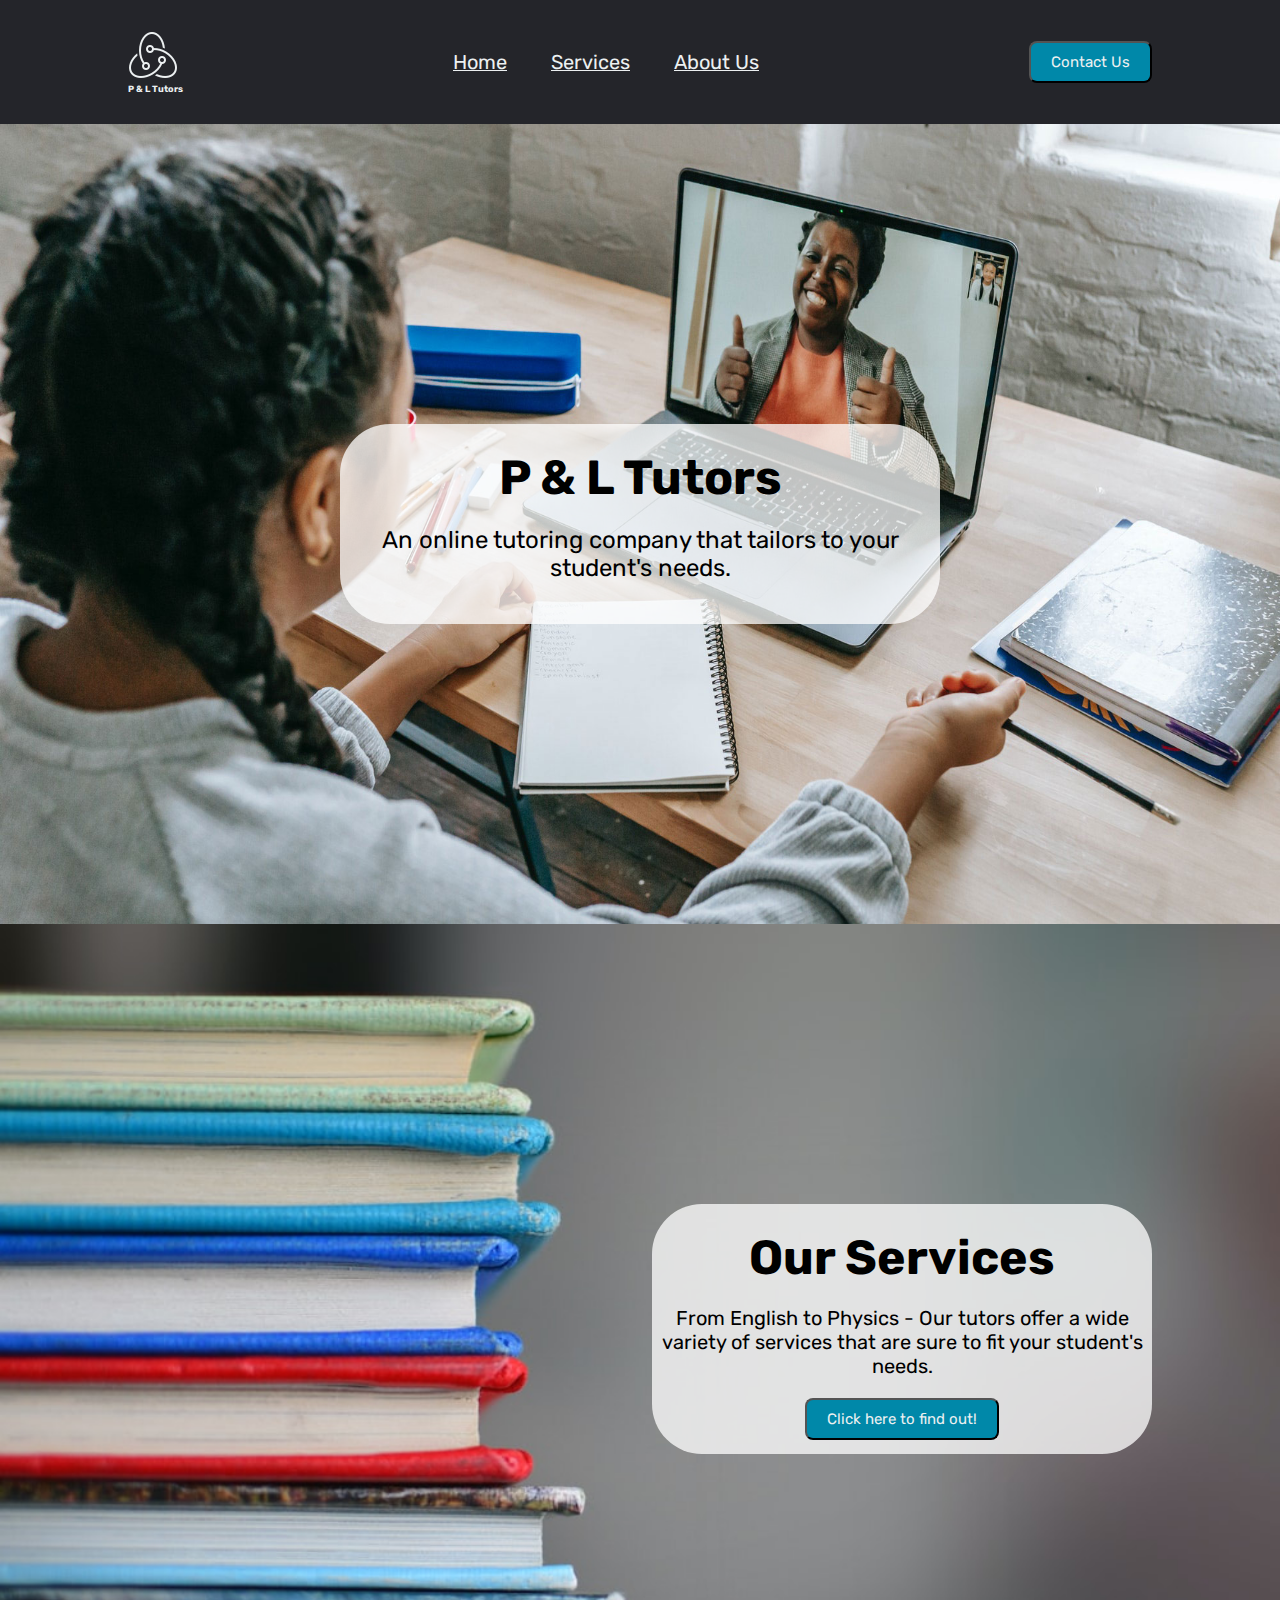
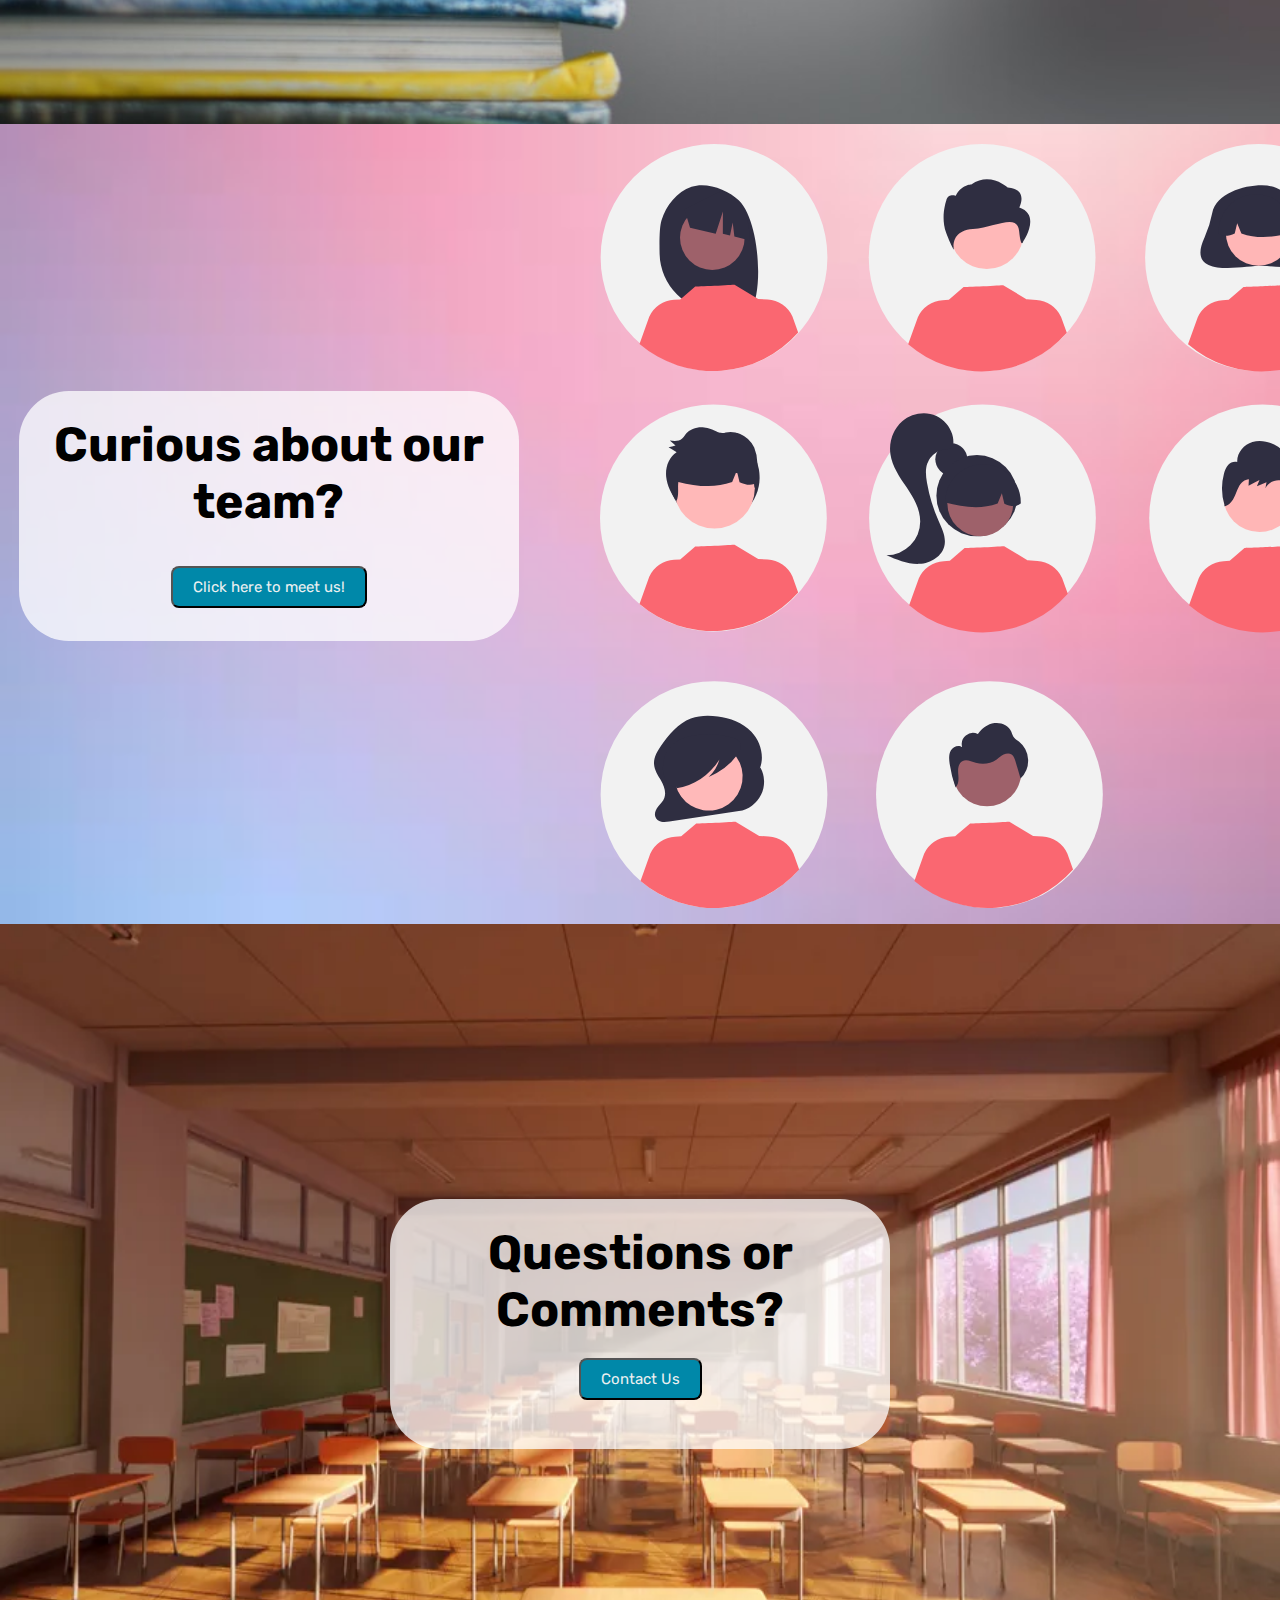
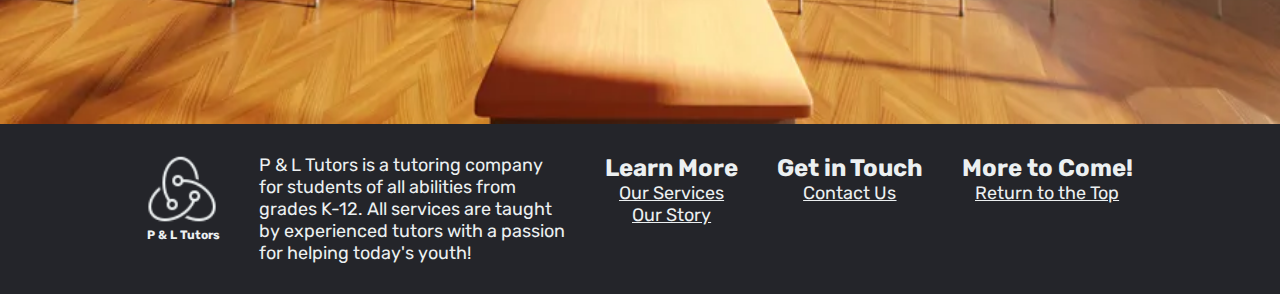
<file: index.html>
<!DOCTYPE html>
<html lang="en">
    <head>
        <link rel="stylesheet" href="./style.css"/>
        <title> P & L Tutors </title>
    </head>
    <body>
        <!-- Navigation Bar -->
        <header>
            <div class="name__logo--container">
                <img src="./images/PLLogo.png" alt="Company Logo" class="logo">
                <h1 class="company__name"> P & L Tutors</h1>
            </div>
            <nav>
                <ul class="nav__links">
                    <li><a class="nav__opt" href="./index.html">Home</a></li>
                    <li><a class="nav__opt" href="./services.html">Services</a></li>
                    <li><a class="nav__opt" href="./about.html">About Us</a></li>
                </ul>
            </nav>
            <button class="nav__button" onclick="window.location.href='./contact.html';">Contact Us</button>
        </header>
        <!-- Intro Section -->
        <div class="intro__container">
            <img src="./images/intro__image.jpeg" alt="Intro Image" class="intro__img">
            <div class="intro__content">
                <h3 class="intro__heading">P & L Tutors</h3>
                <p class="intro__para">An online tutoring company that tailors to your student's needs.</p>
            </div>
        </div>
        <!-- Services Section -->
        <div class="services__container">
            <img src="./images/services__image.jpeg" alt="Services Background" class="services__img">
            <div class="services__content">
                <h3 class="services__heading">Our Services</h3>
                <p class="services__para">From English to Physics - Our tutors offer a wide variety of services that are sure to fit your student's needs.</p>
                <button class="services__button" onclick="window.location.href='./services.html';">Click here to find out!</button>
            </div>
        </div>
        <!-- About Us Section -->
        <div class="about__container">
            <img src="./images/about__image.jpeg" alt="About Image" class="about__img">
            <div class="about__content">
                <div class="about__text">
                    <h3 class="about__content">Curious about our team?</h3>
                    <button class="about__button" onclick="window.location.href='./about.html';">Click here to meet us!</button>
                </div>
                <img src="./images/team__image.svg" alt="Team Image" class="about__team">
            </div>
        </div>
        <!-- Contact Us Section -->
        <div class="contact__container">
            <img src="./images/contact__image.jpg" alt="Contact Image" class="contact__img">
            <div class="contact__content">
                <h3 class="contact__heading">Questions or Comments?</h3>
                <button class="contact__button" onclick="window.location.href='./contact.html';">Contact Us</button>
            </div>
        </div>
    </body>
    <!-- Footer Section -->
    <footer>
        <div class="footer__container">
            <div class="footer__logo--container">
                <img src="./images/PLLogo.png" alt="P and L Logo" class="footer__logo">
                <h1 class="footer__logo--text">P & L Tutors</h1>
            </div>
            <p class="footer__text">P & L Tutors is a tutoring company for students of all abilities from grades K-12. All services are taught by experienced tutors with a passion for helping today's youth!</p>
            <ul class="footer__col">
                <li class="footer__head"><strong>Learn More</strong></li>
                <li><a href="./services.html" class="footer__opt">Our Services</a></li>
                <li><a href="./about.html" class="footer__opt">Our Story</a></li>
            </ul>
            <ul class="footer__col">
                <li class="footer__head"><strong>Get in Touch</strong></li>
                <li><a href="./contact.html" class="footer__opt">Contact Us</a></li>
            </ul>
            <ul class="footer__col">
                <li class="footer__head"><strong>More to Come!</strong></li>
                <li><a href="./index.html" class="footer__opt">Return to the Top</a></li>
            </ul>
        </div>
    </footer>
</html>
</file>
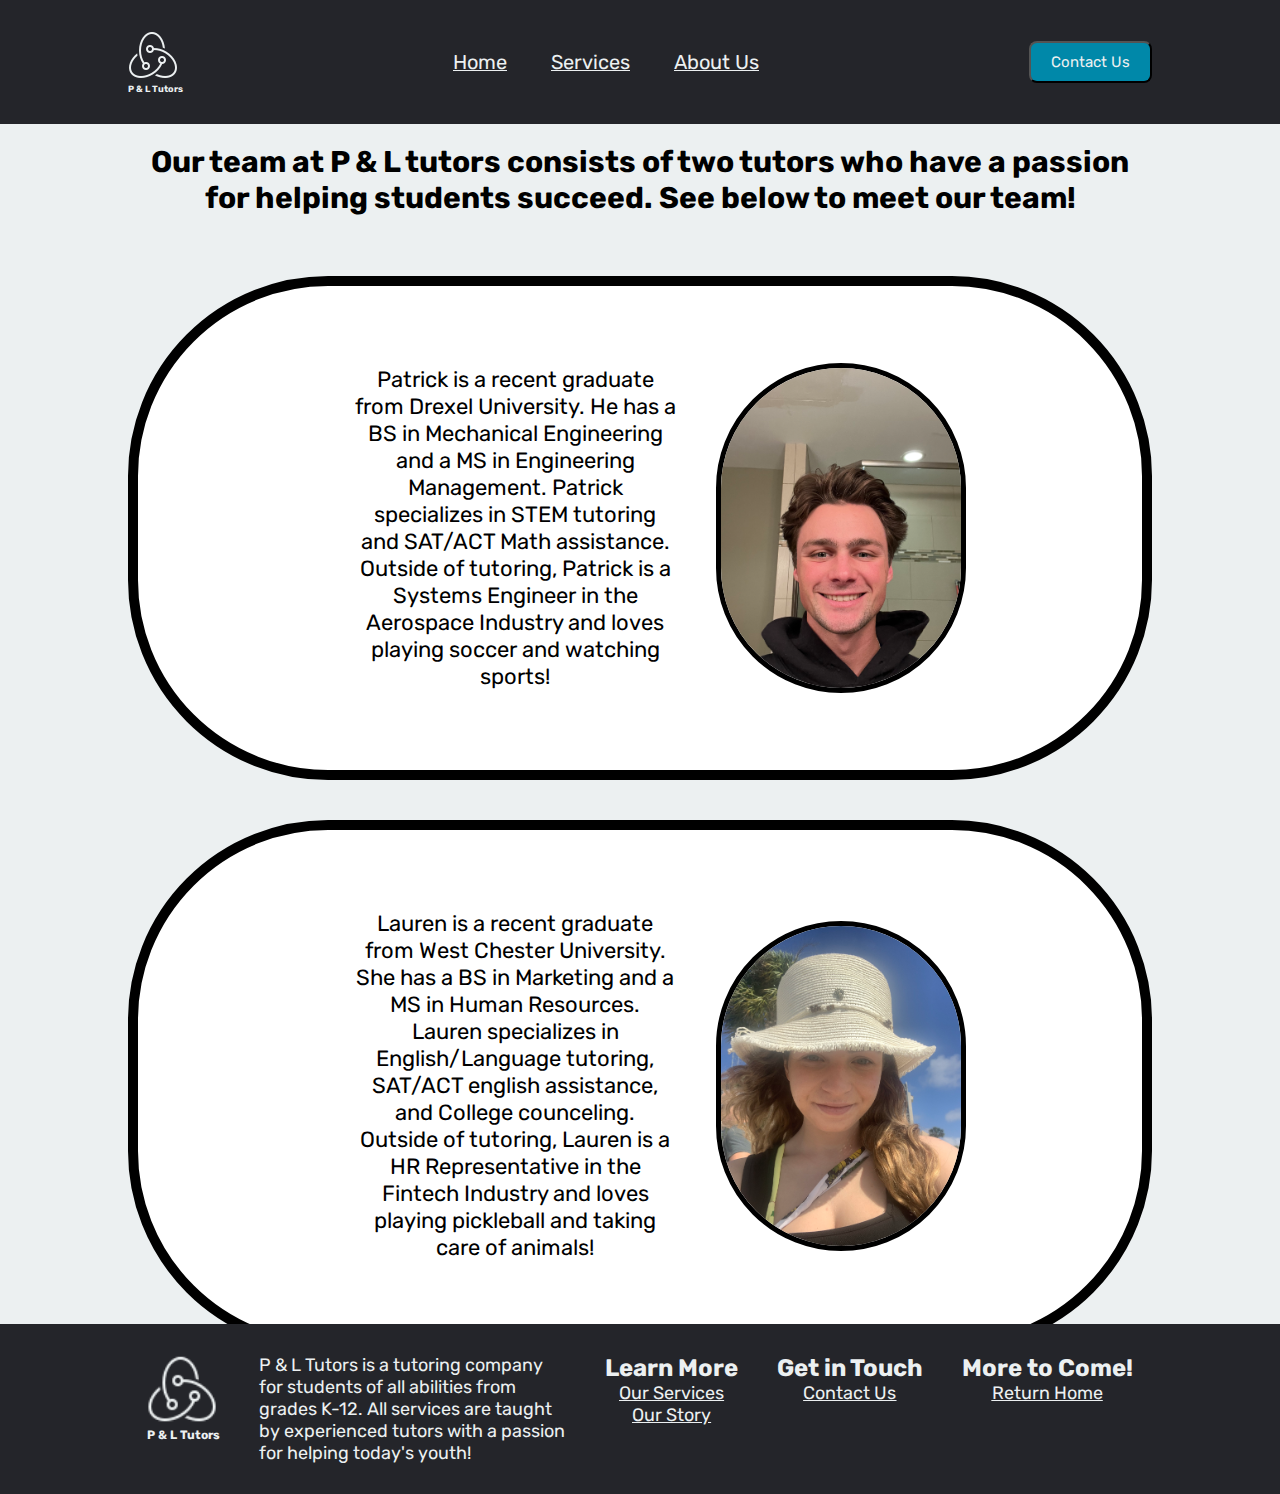
<file: about.html>
<!DOCTYPE html>
<html lang="en">
<head>
    <meta charset="UTF-8">
    <meta name="viewport" content="width=device-width, initial-scale=1.0">
    <title>About Us Page</title>
    <link rel="stylesheet" href="./style.css"/>
</head>
<body>
    <!-- Navigation Bar -->
    <header>
        <div class="name__logo--container">
            <img src="./images/PLLogo.png" alt="Company Logo" class="logo">
            <h1 class="company__name"> P & L Tutors</h1>
        </div>
        <nav>
            <ul class="nav__links">
                <li><a class="nav__opt" href="./index.html">Home</a></li>
                <li><a class="nav__opt" href="./services.html">Services</a></li>
                <li><a class="nav__opt" href="./about.html">About Us</a></li>
            </ul>
        </nav>
        <button class="nav__button" onclick="window.location.href='./contact.html';">Contact Us</button>
    </header>
    <!-- About Body -->
    <div class="about__container--page">
        <p class="about__para">Our team at P & L tutors consists of two tutors who have a passion for helping students succeed. See below to meet our team! </p>
        <div class="tutors">
            <div class="tutor__one">
                <p class="tutor__para">Patrick is a recent graduate from Drexel University. He has a BS in Mechanical Engineering and a MS in Engineering Management. Patrick specializes in STEM tutoring and SAT/ACT Math assistance. Outside of tutoring, Patrick is a Systems Engineer in the Aerospace Industry and loves playing soccer and watching sports!</p>
                <img src="./images/patrick__image.jpg" alt="Patrick Image" class="tutor__img">
            </div>
            <div class="tutor__two">
                <p class="tutor__para">Lauren is a recent graduate from West Chester University. She has a BS in Marketing and a MS in Human Resources. Lauren specializes in English/Language tutoring, SAT/ACT english assistance, and College counceling. Outside of tutoring, Lauren is a HR Representative in the Fintech Industry and loves playing pickleball and taking care of animals!</p>
                <img src="./images/lauren__image.jpg" alt="Lauren Image" class="tutor__img">
            </div>
        </div>
    </div>
    <!-- Footer Section -->
    <footer>
        <div class="footer__container">
            <div class="footer__logo--container">
                <img src="./images/PLLogo.png" alt="P and L Logo" class="footer__logo">
                <h1 class="footer__logo--text">P & L Tutors</h1>
            </div>
            <p class="footer__text">P & L Tutors is a tutoring company for students of all abilities from grades K-12. All services are taught by experienced tutors with a passion for helping today's youth!</p>
            <ul class="footer__col">
                <li class="footer__head"><strong>Learn More</strong></li>
                <li><a href="./services.html" class="footer__opt">Our Services</a></li>
                <li><a href="./about.html" class="footer__opt">Our Story</a></li>
            </ul>
            <ul class="footer__col">
                <li class="footer__head"><strong>Get in Touch</strong></li>
                <li><a href="./contact.html" class="footer__opt">Contact Us</a></li>
            </ul>
            <ul class="footer__col">
                <li class="footer__head"><strong>More to Come!</strong></li>
                <li><a href="./index.html" class="footer__opt">Return Home</a></li>
            </ul>
        </div>
    </footer>
</body>
</html>
</file>
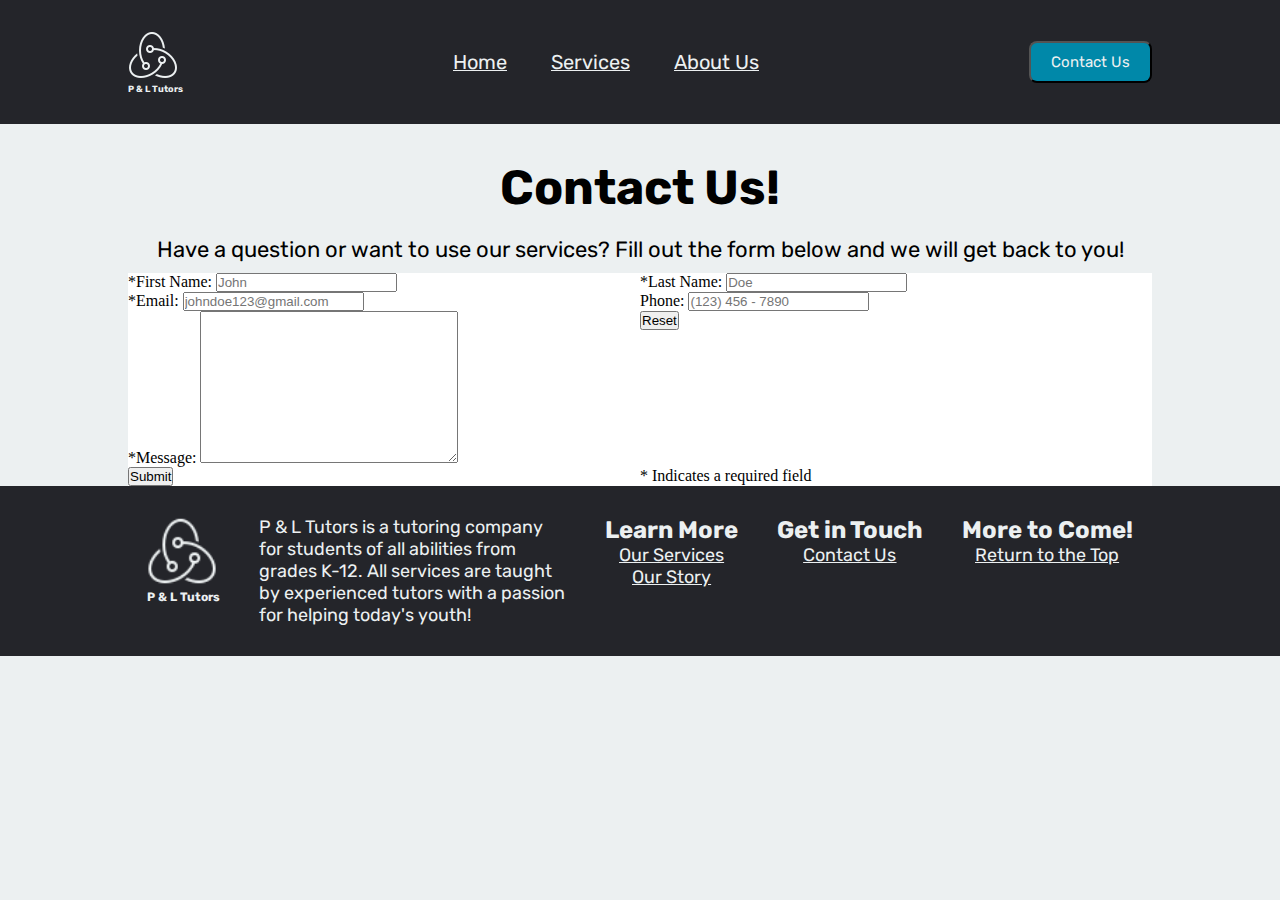
<file: contact.html>
<!DOCTYPE html>
<html lang="en">
<head>
    <meta charset="UTF-8">
    <meta name="viewport" content="width=device-width, initial-scale=1.0">
    <title>Contact Page</title>
    <link rel="stylesheet" href="./style.css">
    <script src="https://smtpjs.com/v3/smtp.js"></script>
</head>
<body>
    <!-- Navigation Bar -->
    <header>
        <div class="name__logo--container">
            <img src="./images/PLLogo.png" alt="Company Logo" class="logo">
            <h1 class="company__name"> P & L Tutors</h1>
        </div>
        <nav>
            <ul class="nav__links">
                <li><a class="nav__opt" href="./index.html">Home</a></li>
                <li><a class="nav__opt" href="./services.html">Services</a></li>
                <li><a class="nav__opt" href="./about.html">About Us</a></li>
            </ul>
        </nav>
        <button class="nav__button" onclick="window.location.href='./contact.html';">Contact Us</button>
    </header>
    <!-- Contact Form -->
    <div class="contact__heading">
        <h1 class="contact__header">Contact Us!</h1>
        <h3 class="contact__subheader">Have a question or want to use our services? Fill out the form below and we will get back to you!</h3>
    </div>

        <div class="contact__form">
            <div class="contact__item1 contact__item">
                <label for="fname">*First Name: </label>
                <input type="text" id="fname" placeholder="John" name="fname" required>
            </div>
            <div class="contact__item2 contact__item">
                <label for="lname">*Last Name: </label>
                <input type="text" id="lname" placeholder="Doe" name="lname" required>
            </div>
            <div class="contact__item3 contact__item">
                <label for="email">*Email: </label>
                <input type= "email" id="email" placeholder="johndoe123@gmail.com" name="email" required>
            </div>
            <div class="contact__item4 contact__item">
                <label for="phone"> Phone: </label>
                <input type="tel" id="phone" placeholder="(123) 456 - 7890" name="phone">
            </div>
            <div class="contact__item5 contact__item">
                <label for="message">*Message: </label>
                <textarea name="message" id="message" cols="30" rows="10" required></textarea>
            </div>
            <div class="contact__item6 contact__item">
                <button class="reset__btn" onclick="reset__info()">Reset</button>
            </div>
            <div class="contact__item7 contact__item">
                <button class="submit__btn" onclick="gather__info()">Submit</button>
            </div>
            <p class="extra__info">* Indicates a required field</p>
        </div>

    <!-- Footer Section -->
    <footer>
        <div class="footer__container">
            <div class="footer__logo--container">
                <img src="./images/PLLogo.png" alt="P and L Logo" class="footer__logo">
                <h1 class="footer__logo--text">P & L Tutors</h1>
            </div>
            <p class="footer__text">P & L Tutors is a tutoring company for students of all abilities from grades K-12. All services are taught by experienced tutors with a passion for helping today's youth!</p>
            <ul class="footer__col">
                <li class="footer__head"><strong>Learn More</strong></li>
                <li><a href="./services.html" class="footer__opt">Our Services</a></li>
                <li><a href="./about.html" class="footer__opt">Our Story</a></li>
            </ul>
            <ul class="footer__col">
                <li class="footer__head"><strong>Get in Touch</strong></li>
                <li><a href="./contact.html" class="footer__opt">Contact Us</a></li>
            </ul>
            <ul class="footer__col">
                <li class="footer__head"><strong>More to Come!</strong></li>
                <li><a href="./index.html" class="footer__opt">Return to the Top</a></li>
            </ul>
        </div>
    </footer>
    <script src="./main.js"></script>
</body>
</html>
</file>
<file: style.css>
@import url('https://fonts.googleapis.com/css2?family=Rubik:wght@400;700&display=swap');

/* CSS for the Header and Nav Bar */

* {
    box-sizing: border-box;
    margin: 0;
    padding: 0;
}

.company__name {
    font-family: "Rubik", sans-serif;
    font-weight: 700;
    color: #ecf0f1;
    font-size: 9px;
    z-index: 2;
    text-align: center;
}

.logo {
    cursor: pointer;
    z-index: 2;
}

li, .nav__opt {
    font-family: "Rubik", sans-serif;
    font-weight: 400;
    font-size: 20px;
    color: #ecf0f1;
    text-decoration: none;
}

header {
    display: flex;
    justify-content: space-between;
    align-items: center;
    padding: 30px 10%;
    background-color: #24252a;
    z-index: 1;
}

.nav__links {
    list-style: none;
}

.nav__links li {
    display: inline-block;
    padding: 0px 20px;
}

.navlinks li .nav__opt {
    transition: all 0.3s ease 0s;
    cursor: pointer;
}

.nav__opt:hover {
    color: #0088a9;
}

.nav__button {
    background-color: rgb(0, 136, 169, 1);
    padding: 10px 20px;
    border-radius: 8px;
    cursor: pointer;
    transition: all 0.3s ease 0s;
    font-family: "Rubik", sans-serif;
    font-weight: 400;
    font-size: 15px;
    color: #ecf0f1;
}
.nav__button:hover {
    background-color: rgb(0, 136, 169, 0.8);
}

body {
    background-color:#ecf0f1;
}

/* CSS for the Intro Section */

.intro__container {
    height: 800px;
    width: 100%;
    position: relative;
}

.intro__img {
    width: 100%;
    height: 100%;
    position: absolute;
}

.intro__content {
    width: 600px;
    height: 200px;
    position: absolute;
    background-color: rgb(255, 255, 255, 0.75);
    display: block;
    border-radius: 50px;
    text-align: center;
    justify-self: center;
    align-self: center;
    left: 50%;
    margin-left: -300px;
    top: 50%;
    margin-top: -100px;
}

.intro__content h3 {
    font-family: "Rubik", sans-serif;
    font-weight: 700;
    color: #000;
    font-size: 48px;
    text-align: center;
    padding: 25px 0 0 0;
}

.intro__content p {
    font-family: "Rubik", sans-serif;
    font-weight: 400;
    color: #000;
    font-size: 24px;
    text-align: center;
    padding: 20px 0 0 0;
}

/* CSS for the services section */

.services__container {
    height: 800px;
    width: 100%;
    position: relative;
}
.services__img {
    width: 100%;
    height: 100%;
    position: absolute;
}
.services__content {
    position: absolute;
    background-color: rgb(255, 255, 255, 0.75);
    width: 500px;
    height: 250px;
    display: block;
    border-radius: 50px;
    text-align: center;
    justify-self: center;
    align-self: center;
    top: 35%;
    right: 10%;
}

.services__content h3 {
    font-family: "Rubik", sans-serif;
    font-weight: 700;
    color: #000;
    font-size: 48px;
    text-align: center;
    padding: 25px 0 0 0;
}

.services__content p {
    font-family: "Rubik", sans-serif;
    font-weight: 400;
    color: #000;
    font-size: 20px;
    text-align: center;
    padding: 20px 0 0 0;
}

.services__button {
    background-color: rgb(0, 136, 169, 1);
    padding: 10px 20px;
    border-radius: 8px;
    cursor: pointer;
    transition: all 0.3s ease 0s;
    font-family: "Rubik", sans-serif;
    font-weight: 400;
    font-size: 15px;
    color: #ecf0f1;
    margin: 20px 0 0 0;
}

.services__button:hover {
    background-color: rgb(0, 136, 169, 0.8);
}

/* CSS for the About Section */

.about__container {
    height: 800px;
    width: 100%;
    position: relative;
}
.about__img {
    width: 100%;
    height: 100%;
    position: absolute; 
}

.about__content {
    position: absolute;
    display: flex;
}

.about__team {
    height: 100%;
    width: 100%;
    margin-top: 20px;
    margin-left: 600px;
}

.about__text {
    position: absolute;
    display: block;
    background-color: rgb(255, 255, 255, 0.75);
    width: 500px;
    height: 250px;
    text-align: center;
    top: 50%;
    margin-top: -125px;
    left: 21%;
    margin-left: -250px;
    border-radius: 50px;
}

.about__text h3 {
    font-family: "Rubik", sans-serif;
    font-weight: 700;
    color: #000;
    font-size: 48px;
    text-align: center;
    padding: 25px 0 0 0;
}

.about__button {
    background-color: rgb(0, 136, 169, 1);
    padding: 10px 20px;
    border-radius: 8px;
    cursor: pointer;
    transition: all 0.3s ease 0s;
    font-family: "Rubik", sans-serif;
    font-weight: 400;
    font-size: 15px;
    color: #ecf0f1;
    margin: 175px 0 0 0;
}

.about__button:hover {
    background-color: rgb(0, 136, 169, 0.8);
}

/* CSS for Contact Section */

.contact__container {
    height: 800px;
    width: 100%;
    position: relative;
}

.contact__img {
    width: 100%;
    height: 100%;
    position: absolute;
}

.contact__content {
    position: absolute;
    display: block;
    background-color: rgb(255, 255, 255, 0.75);
    width: 500px;
    height: 250px;
    text-align: center;
    border-radius: 50px;
    top: 50%;
    right: 50%;
    margin-top: -125px;
    margin-right: -250px;
}

.contact__heading {
    font-family: "Rubik", sans-serif;
    font-weight: 700;
    color: #000;
    font-size: 48px;
    text-align: center;
    padding: 25px 0 0 0;
}

.contact__button {
    background-color: rgb(0, 136, 169, 1);
    padding: 10px 20px;
    border-radius: 8px;
    cursor: pointer;
    transition: all 0.3s ease 0s;
    font-family: "Rubik", sans-serif;
    font-weight: 400;
    font-size: 15px;
    color: #ecf0f1;
    margin: 20px 0 0 0;
}

.contact__button:hover {
    background-color: rgb(0, 136, 169, 0.8);
}

/* CSS for the footer */

.footer__container {
    background-color: #24252a;
    display: flex;
    justify-content: space-around;
    padding: 30px 10%;
}

.footer__col .footer__head {
    text-decoration: none;
    list-style: none;
    font-family: "Rubik", sans-serif;
    font-weight: 400;
    font-size: 24px;
    color: #ecf0f1;
}

li, .footer__opt {
    text-decoration: underline;
    list-style: none;
    font-family: "Rubik", sans-serif;
    font-weight: 400;
    font-size: 18px;
    color: #ecf0f1;
    text-align: center;
}

.footer__text {
    font-family: "Rubik", sans-serif;
    font-weight: 400;
    font-size: 18px;
    color: #ecf0f1;
    width: 30%
}

.footer__logo {
    height: 70px;
    width: 70px;
}

.footer__logo--text {
    font-family: "Rubik", sans-serif;
    font-weight: 700;
    color: #ecf0f1;
    font-size: 12px;
    text-align: center;
}

/* CSS for Services Page */

.services__container {
    display: flex;
    width: 100%;
    height: 800px;
    justify-content: space-evenly;
    flex-wrap: wrap;
}

.catagory__container {
    height: 45%;
    width: 35%;
    border: 5px;
    border-style: solid;
    border-color: #000;
    display: block;
    text-align: center;
    background-color: #fff;
    border-radius: 60px;
    margin: 20px 0 0 0;
}

.container__head {
    text-align: center;
    font-family: "Rubik", sans-serif;
    font-weight: 700;
    color: #000;
    font-size: 30px;
    font-style: underline;
    padding: 10px 0 10px 0;
}

.container__text {
    text-align: center;
    font-family: "Rubik", sans-serif;
    font-weight: 400;
    color: #000;
    font-size: 18px;
    padding: 10px 0 10px 0;
}

.container__img {
    width: 300px;
    height: 200px;
    text-align: center;
}

.catagory__container:hover {
    background-color: #f0f0f4;
}

/* CSS for the about page */

.about__container--page {
    width: 100%;
    height: 1200px;
    display: block;
    align-self: center;
    padding: 0 10% 0 10%;
}

.tutors {
    width: 100%;
    display: block;
    align-self: center;
}

.tutor__img {
    width: 250px;
    border-radius: 125px;
    border: 5px;
    border-style: solid;
}

.tutor__para {
    width: 40%;
    font-family: "Rubik", sans-serif;
    font-weight: 400;
    color: #000;
    font-size: 22px;
    text-align: center;
    padding: 40px;
}

.about__para {
    text-align: center;
    font-family: "Rubik", sans-serif;
    font-weight: 700;
    color: #000;
    font-size: 30px;
    padding: 20px 0 20px 0;
}

.tutor__one, .tutor__two {
    display: flex;
    width: 100%;
    align-items: center;
    justify-content: center;
    margin: 40px 0 40px 0;
    padding: 40px 0 40px 0;
    background-color: #fff;
    border: 10px;
    border-style: solid;
    border-radius: 200px;

}

/* Contact Page CSS */

.contact__form {
    width: 80%;
    display: grid;
    background-color: #fff;
    align-self: center;
    margin: 0 10% 0 10%;
    grid-template-columns: 1fr 1fr;
}

.contact__item {
    display: block;
}

.contact__heading {
    text-align: center;
}

.contact__subheader {
    font-family: "Rubik", sans-serif;
    font-weight: 400;
    color: #000;
    font-size: 22px;
    text-align: center;
    padding: 10px 0 10px 0;
}

.contact__header {
    text-align: center;
    font-family: "Rubik", sans-serif;
    font-weight: 700;
    color: #000;
    font-size: 48px;
    font-style: underline;
    padding: 10px 0 10px 0;
}

.full__width {
    grid-column: span 2;
}
</file>
